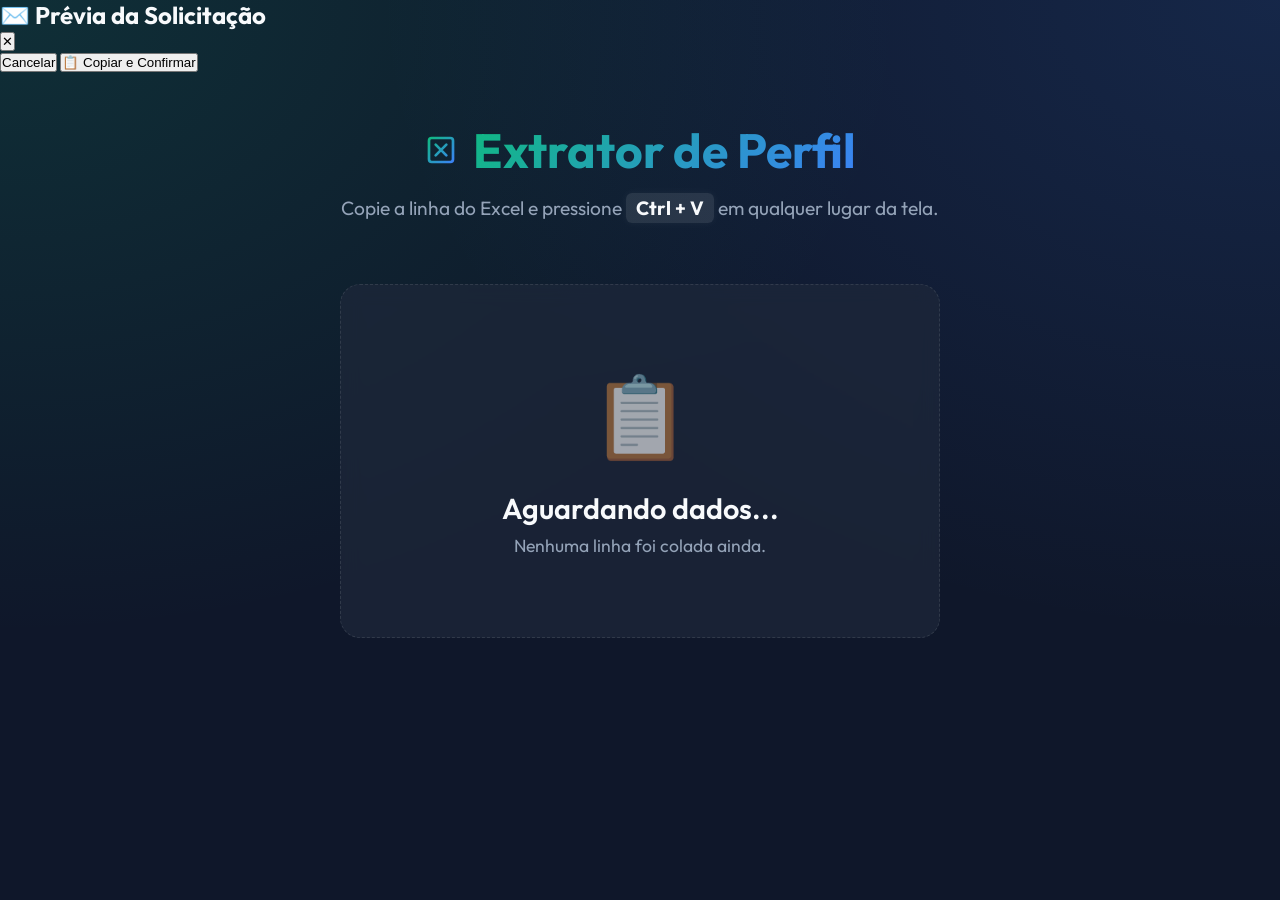
<file: extratorperfil-backup.html>
<!DOCTYPE html>
<html lang="pt-BR">
<head>
    <meta charset="UTF-8">
    <meta name="viewport" content="width=device-width, initial-scale=1.0">
    <title>Extrator de Dados Excel</title>
    <link rel="preconnect" href="https://fonts.googleapis.com">
    <link rel="preconnect" href="https://fonts.gstatic.com" crossorigin>
    <link href="https://fonts.googleapis.com/css2?family=Outfit:wght@300;400;600;700&display=swap" rel="stylesheet">
    <link rel="stylesheet" href="extratorperfil.css">
</head>
<body>

    <!-- Modal fora de qualquer container para garantir position:fixed correto -->
    <div id="modal-overlay" class="modal-overlay hidden">
        <div class="modal">
            <div class="modal-header">
                <h2>✉️ Prévia da Solicitação</h2>
                <button id="modal-close" class="modal-close">✕</button>
            </div>
            <div class="modal-body">
                <pre id="modal-content"></pre>
            </div>
            <div class="modal-footer">
                <button id="modal-cancel" class="modal-cancel-btn">Cancelar</button>
                <button id="modal-confirm" class="modal-confirm-btn">📋 Copiar e Confirmar</button>
            </div>
        </div>
    </div>

    <div class="app-container">
        <header>
            <div class="logo">
                <svg width="32" height="32" viewBox="0 0 24 24" fill="none" xmlns="http://www.w3.org/2000/svg">
                    <rect x="3" y="3" width="18" height="18" rx="2" stroke="url(#g1)" stroke-width="2"/>
                    <path d="M8 8L16 16M16 8L8 16" stroke="url(#g1)" stroke-width="2" stroke-linecap="round"/>
                    <defs>
                        <linearGradient id="g1" x1="3" y1="3" x2="21" y2="21" gradientUnits="userSpaceOnUse">
                            <stop stop-color="#10B981"/>
                            <stop offset="1" stop-color="#3B82F6"/>
                        </linearGradient>
                    </defs>
                </svg>
                <h1>Extrator de Perfil</h1>
            </div>
            <p>Copie a linha do Excel e pressione <strong>Ctrl + V</strong> em qualquer lugar da tela.</p>
        </header>

        <main>
            <!-- Sticky action bar -->
            <div id="action-bar" class="action-bar hidden">
                <div class="action-bar-left">
                    <button id="clear-btn" class="clear-btn">
                        <svg width="18" height="18" viewBox="0 0 24 24" fill="none" stroke="currentColor" stroke-width="2" stroke-linecap="round" stroke-linejoin="round">
                            <path d="M3 6h18"/><path d="M19 6v14c0 1-1 2-2 2H7c-1 0-2-1-2-2V6"/>
                            <path d="M8 6V4c0-1 1-2 2-2h4c1 0 2 1 2 2v2"/>
                        </svg>
                        Limpar
                    </button>
                    <div class="search-wrapper">
                        <svg class="search-icon" width="16" height="16" viewBox="0 0 24 24" fill="none" stroke="currentColor" stroke-width="2" stroke-linecap="round" stroke-linejoin="round">
                            <circle cx="11" cy="11" r="8"/><path d="m21 21-4.35-4.35"/>
                        </svg>
                        <input type="text" id="search-input" class="search-input" placeholder="Buscar por nome...">
                    </div>
                </div>
                <span class="results-count" id="results-count">0 registros</span>
            </div>

            <div id="empty-state" class="empty-state">
                <div class="paste-icon">📋</div>
                <h2>Aguardando dados...</h2>
                <p>Nenhuma linha foi colada ainda.</p>
            </div>

            <div class="no-results-msg" id="no-results-msg" style="display:none;">
                🔍 Nenhum colaborador encontrado para "<span id="search-term"></span>"
            </div>

            <div id="results" class="results-container"></div>
        </main>
    </div>

    <script src="extratorperfil.js"></script>
</body>
</html>
</file>
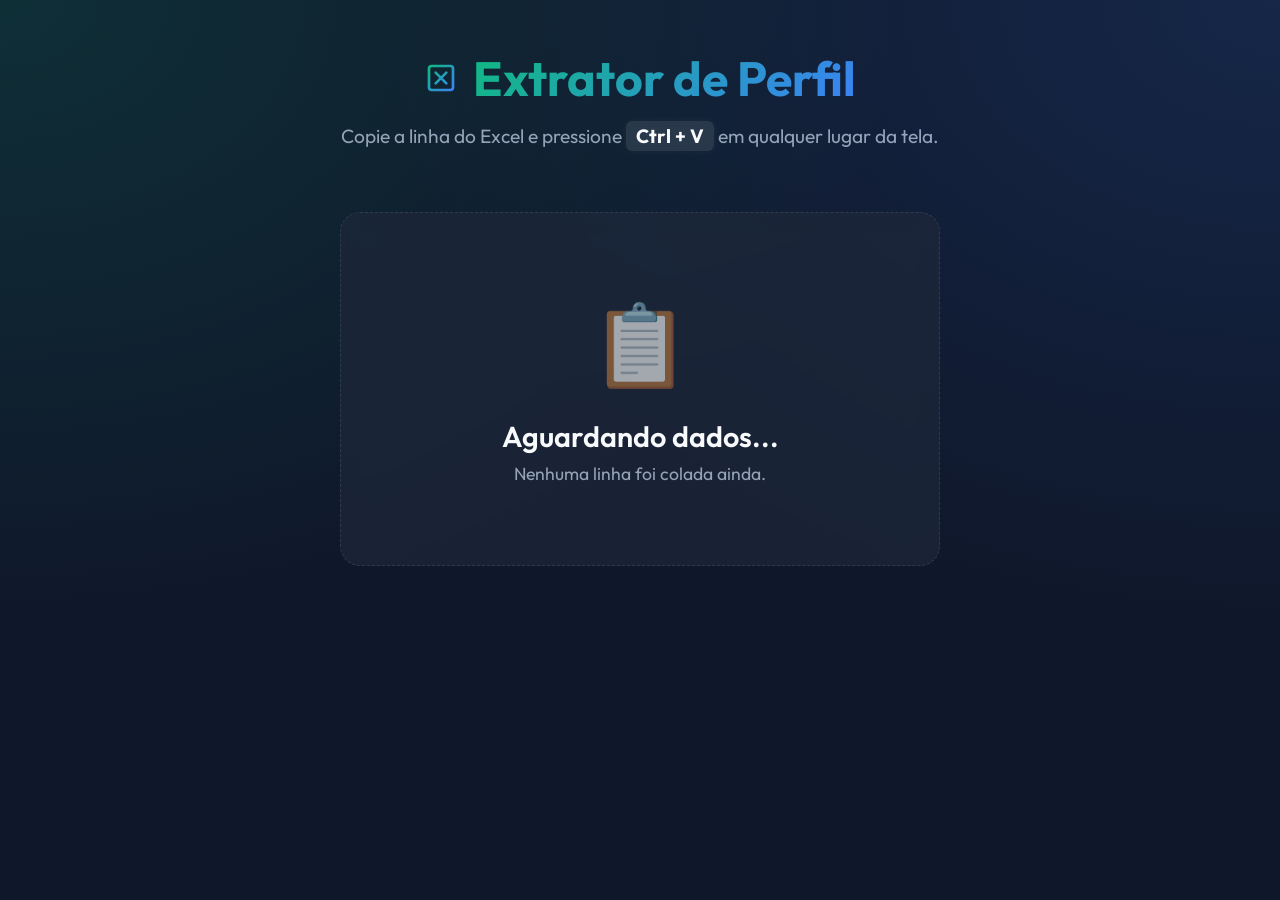
<file: extratorperfil.html>
<!DOCTYPE html>
<html lang="pt-BR">

<head>
    <meta charset="UTF-8">
    <meta name="viewport" content="width=device-width, initial-scale=1.0">
    <title>Extrator de Dados Excel</title>
    <link rel="preconnect" href="https://fonts.googleapis.com">
    <link rel="preconnect" href="https://fonts.gstatic.com" crossorigin>
    <link href="https://fonts.googleapis.com/css2?family=Outfit:wght@300;400;600;700&display=swap" rel="stylesheet">
    <link rel="stylesheet" href="extratorperfil.css">
</head>

<body>
    <div class="app-container">
        <header>
            <div class="logo">
                <svg width="32" height="32" viewBox="0 0 24 24" fill="none" xmlns="http://www.w3.org/2000/svg">
                    <rect x="3" y="3" width="18" height="18" rx="2" stroke="url(#paint0_linear)" stroke-width="2" />
                    <path d="M8 8L16 16M16 8L8 16" stroke="url(#paint0_linear)" stroke-width="2"
                        stroke-linecap="round" />
                    <defs>
                        <linearGradient id="paint0_linear" x1="3" y1="3" x2="21" y2="21" gradientUnits="userSpaceOnUse">
                            <stop stop-color="#10B981" />
                            <stop offset="1" stop-color="#3B82F6" />
                        </linearGradient>
                    </defs>
                </svg>
                <h1>Extrator de Perfil</h1>
            </div>
            <p>Copie a linha do Excel e pressione <strong>Ctrl + V</strong> em qualquer lugar da tela.</p>
        </header>

        <main>
            <div id="action-bar" class="action-bar hidden">
                <button id="clear-btn" class="clear-btn">
                    <svg width="20" height="20" viewBox="0 0 24 24" fill="none" stroke="currentColor" stroke-width="2"
                        stroke-linecap="round" stroke-linejoin="round">
                        <path d="M3 6h18"></path>
                        <path d="M19 6v14c0 1-1 2-2 2H7c-1 0-2-1-2-2V6"></path>
                        <path d="M8 6V4c0-1 1-2 2-2h4c1 0 2 1 2 2v2"></path>
                    </svg>
                    Limpar e Voltar
                </button>
                <span class="results-count" id="results-count">0 registros carregados</span>
            </div>

            <div id="empty-state" class="empty-state">
                <div class="paste-icon">📋</div>
                <h2>Aguardando dados...</h2>
                <p>Nenhuma linha foi colada ainda.</p>
            </div>

            <div id="results" class="results-container">
                <!-- Data will be injected here -->
            </div>
        </main>
    </div>
    <script src="extratorperfil.js"></script>
</body>

</html>
</file>
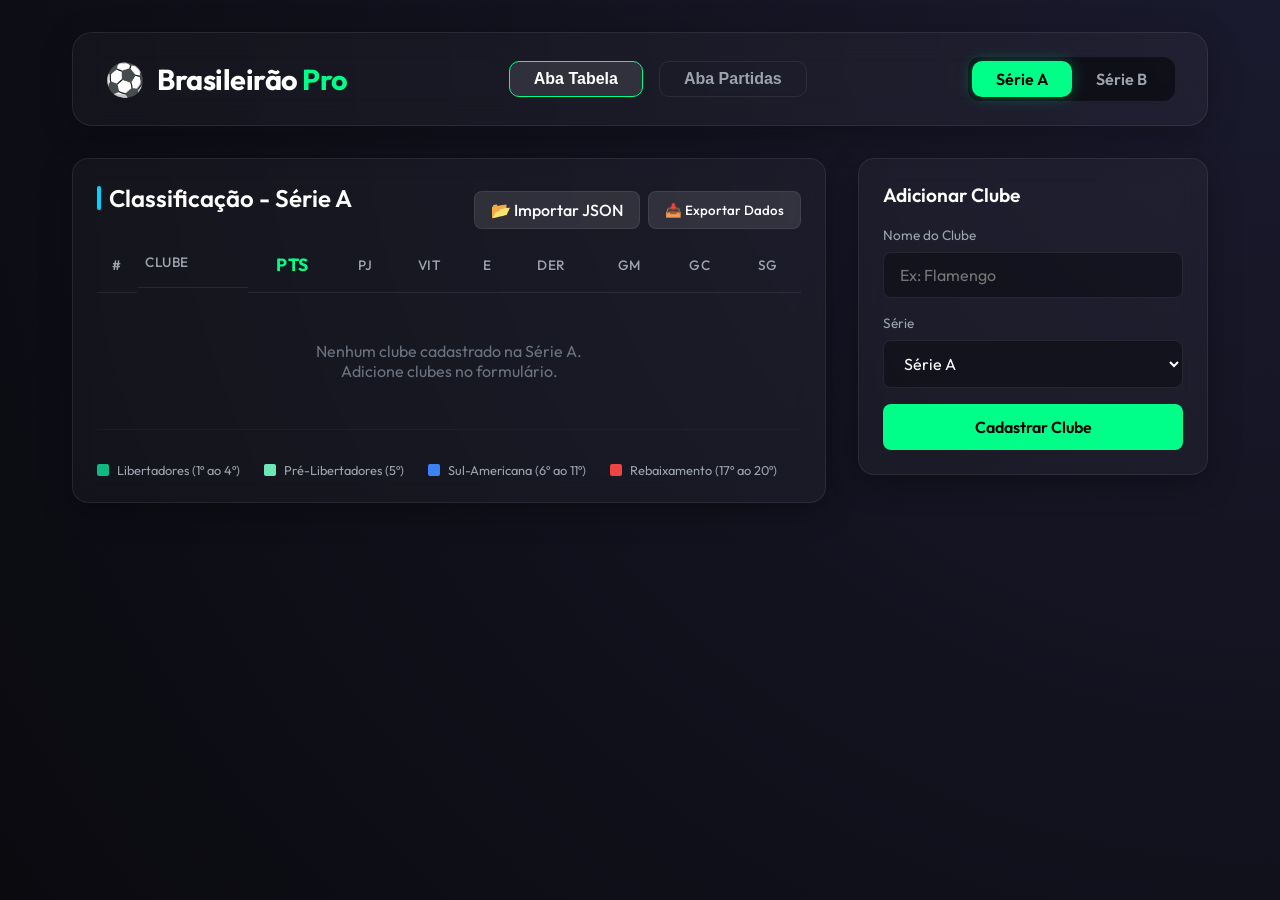
<file: tabelafutebol.html>
<!DOCTYPE html>
<html lang="pt-BR">
<head>
    <meta charset="UTF-8">
    <meta name="viewport" content="width=device-width, initial-scale=1.0">
    <title>Brasileirão - Tabela e Partidas</title>
    <link rel="preconnect" href="https://fonts.googleapis.com">
    <link rel="preconnect" href="https://fonts.gstatic.com" crossorigin>
    <link href="https://fonts.googleapis.com/css2?family=Outfit:wght@300;400;500;600;700&display=swap" rel="stylesheet">
    <link rel="stylesheet" href="tabelafutebol.css">
</head>
<body>
    <div class="app-container">
        <header class="glass-header">
            <div class="logo">
                <div class="logo-icon">⚽</div>
                <h1>Brasileirão <span class="highlight">Pro</span></h1>
            </div>
            
            <div class="main-tabs">
                <button id="tab-btn-tabela" class="tab-btn active" onclick="switchTab('tabela')">Aba Tabela</button>
                <button id="tab-btn-partidas" class="tab-btn" onclick="switchTab('partidas')">Aba Partidas</button>
            </div>
            
            <div class="series-toggle">
                <button id="btn-serie-a" class="active" onclick="setSeries('A')">Série A</button>
                <button id="btn-serie-b" onclick="setSeries('B')">Série B</button>
            </div>
        </header>

        <main class="content-wrapper">
            <!-- TAB: TABELA -->
            <div id="tab-tabela" class="tab-content active">
                <div class="content-grid">
                    <section class="table-section glass-panel">
                        <div class="panel-header">
                            <h2 id="table-title">Classificação - Série A</h2>
                            <div class="actions" style="display: flex; gap: 0.5rem;">
                                <label for="import-file" class="btn-export" style="cursor: pointer;">📂 Importar JSON</label>
                                <input type="file" id="import-file" accept=".json" style="display: none;" onchange="importData(event)">
                                <button id="btn-export" class="btn-export" onclick="exportData()">📥 Exportar Dados</button>
                            </div>
                        </div>
                        <div class="table-responsive">
                            <table id="league-table">
                                <thead>
                                    <tr>
                                        <th class="col-pos">#</th>
                                        <th class="col-club">Clube</th>
                                        <th class="col-pts" title="Pontos">Pts</th>
                                        <th title="Partidas Jogadas">PJ</th>
                                        <th title="Vitórias">VIT</th>
                                        <th title="Empates">E</th>
                                        <th title="Derrotas">DER</th>
                                        <th title="Gols Marcados">GM</th>
                                        <th title="Gols Contra">GC</th>
                                        <th title="Saldo de Gols">SG</th>
                                    </tr>
                                </thead>
                                <tbody id="table-body">
                                    <!-- Rows will be injected here by JS -->
                                </tbody>
                            </table>
                        </div>
                        <div id="table-legend" class="table-legend mt-4">
                            <!-- Injected by JS -->
                        </div>
                    </section>

                    <aside class="controls-section">
                        <div class="glass-panel form-panel">
                            <h2>Adicionar Clube</h2>
                            <form id="add-club-form">
                                <div class="input-group">
                                    <label for="club-name">Nome do Clube</label>
                                    <input type="text" id="club-name" placeholder="Ex: Flamengo" required autocomplete="off">
                                </div>
                                <div class="input-group">
                                    <label for="club-series">Série</label>
                                    <select id="club-series">
                                        <option value="A">Série A</option>
                                        <option value="B">Série B</option>
                                    </select>
                                </div>
                                <button type="submit" class="btn-primary">Cadastrar Clube</button>
                            </form>
                        </div>
                    </aside>
                </div>
            </div>

            <!-- TAB: PARTIDAS -->
            <div id="tab-partidas" class="tab-content">
                <div class="glass-panel form-panel match-registration-panel">
                    <h2>Registrar Partida (Série <span id="match-series-label">A</span>)</h2>
                    <form id="add-match-form">
                        
                        <div class="match-meta-grid" style="display: grid; grid-template-columns: 1fr 1fr; gap: 1rem;">
                            <div class="input-group">
                                <label for="match-round">Rodada</label>
                                <input type="number" id="match-round" min="1" max="38" required>
                            </div>
                            <div class="input-group date-group">
                                <label for="match-date">Data da Partida</label>
                                <input type="date" id="match-date" required>
                            </div>
                        </div>

                        <div class="match-teams-grid">
                            <!-- MANDANTE -->
                            <div class="team-card home-team-card">
                                <h3>Mandante</h3>
                                <div class="input-group">
                                    <select id="home-team" required>
                                        <option value="" disabled selected>Selecione</option>
                                    </select>
                                </div>
                                <div class="stats-grid">
                                    <div class="input-group"><label>Gols</label><input type="number" id="home-score" min="0" required></div>
                                    <div class="input-group"><label>Posse de Bola (%)</label><input type="number" id="home-possession" min="0" max="100" value="50"></div>
                                    <div class="input-group"><label>Passes Certos</label><input type="number" id="home-passes" min="0" value="0"></div>
                                    <div class="input-group"><label>Escanteios</label><input type="number" id="home-corners" min="0" value="0"></div>
                                    <div class="input-group"><label>Faltas</label><input type="number" id="home-fouls" min="0" value="0"></div>
                                    <div class="input-group"><label>Impedimentos</label><input type="number" id="home-offsides" min="0" value="0"></div>
                                    <div class="input-group"><label>C. Amarelos</label><input type="number" id="home-yellow" min="0" value="0"></div>
                                    <div class="input-group"><label>C. Vermelhos</label><input type="number" id="home-red" min="0" value="0"></div>
                                </div>
                                <div class="input-group">
                                    <label>Anotações Atletas (Gols, Cartões...)</label>
                                    <textarea id="home-notes" rows="2" placeholder="Ex: Gabigol (2 Gols)"></textarea>
                                </div>
                            </div>

                            <div class="vs-divider"><h1>X</h1></div>

                            <!-- VISITANTE -->
                            <div class="team-card away-team-card">
                                <h3>Visitante</h3>
                                <div class="input-group">
                                    <select id="away-team" required>
                                        <option value="" disabled selected>Selecione</option>
                                    </select>
                                </div>
                                <div class="stats-grid">
                                    <div class="input-group"><label>Gols</label><input type="number" id="away-score" min="0" required></div>
                                    <div class="input-group"><label>Posse de Bola (%)</label><input type="number" id="away-possession" min="0" max="100" value="50"></div>
                                    <div class="input-group"><label>Passes Certos</label><input type="number" id="away-passes" min="0" value="0"></div>
                                    <div class="input-group"><label>Escanteios</label><input type="number" id="away-corners" min="0" value="0"></div>
                                    <div class="input-group"><label>Faltas</label><input type="number" id="away-fouls" min="0" value="0"></div>
                                    <div class="input-group"><label>Impedimentos</label><input type="number" id="away-offsides" min="0" value="0"></div>
                                    <div class="input-group"><label>C. Amarelos</label><input type="number" id="away-yellow" min="0" value="0"></div>
                                    <div class="input-group"><label>C. Vermelhos</label><input type="number" id="away-red" min="0" value="0"></div>
                                </div>
                                <div class="input-group">
                                    <label>Anotações Atletas (Gols, Cartões...)</label>
                                    <textarea id="away-notes" rows="2" placeholder="Ex: Calleri (1 Gol)"></textarea>
                                </div>
                            </div>
                        </div>

                        <div class="input-group" style="margin-top: 1.5rem; display: flex; align-items: center; gap: 0.5rem; background: rgba(0,0,0,0.2); padding: 1rem; border-radius: 8px; border: 1px solid var(--glass-border);">
                            <input type="checkbox" id="match-complete" checked style="width: 20px; height: 20px; cursor: pointer;">
                            <label for="match-complete" style="margin: 0; font-size: 1rem; color: var(--text-primary); cursor: pointer;">Todos os dados da partida estão completos</label>
                        </div>

                        <button type="submit" class="btn-secondary mt-4" style="font-size: 1.2rem; padding: 1rem;">Confirmar Partida e Salvar</button>
                    </form>
                </div>

                <!-- LISTA DE PARTIDAS -->
                <div class="glass-panel mt-4 matches-list-panel">
                    <h2>Partidas Registradas</h2>
                    <div id="matches-container">
                        <!-- Matches grouped by round will be injected here -->
                    </div>
                </div>
            </div>
        </main>
    </div>

    <!-- CLUB PROFILE MODAL -->
    <div id="club-modal" class="modal-overlay" style="display: none;">
        <div class="modal-content glass-panel">
            <button class="btn-close-modal" onclick="closeClubProfile()">✖</button>
            <div class="modal-header">
                <div class="club-badge-large">⚽</div>
                <div style="flex-grow: 1;">
                    <h2 id="modal-club-name">Nome do Clube</h2>
                    <p id="modal-club-series">Série A</p>
                </div>
                <button id="btn-transfer-series" class="btn-transfer" onclick="transferClubSeries()">⬇️ Rebaixar</button>
            </div>
            
            <div class="modal-tabs">
                <button id="modal-btn-estatisticas" class="modal-tab-btn active" onclick="switchModalTab('estatisticas')">Estatísticas e Chances</button>
                <button id="modal-btn-elenco" class="modal-tab-btn" onclick="switchModalTab('elenco')">Elenco do Clube</button>
            </div>
            
            <div class="modal-body">
                <!-- TAB: ESTATÍSTICAS -->
                <div id="modal-tab-estatisticas" class="modal-tab-content active">
                    <div class="stats-cards-grid">
                        <div class="stat-card">
                            <h4>Escanteios</h4>
                            <div class="stat-value" id="stat-avg-corners">0.0</div>
                            <div class="stat-desc">Média por partida</div>
                        </div>
                        <div class="stat-card">
                            <h4>Faltas Cometidas</h4>
                            <div class="stat-value" id="stat-avg-fouls">0.0</div>
                            <div class="stat-desc">Média por partida</div>
                        </div>
                        <div class="stat-card">
                            <h4>Passes Certos</h4>
                            <div class="stat-value" id="stat-avg-passes">0</div>
                            <div class="stat-desc">Média de acerto</div>
                        </div>
                        <div class="stat-card">
                            <h4>Posse de Bola</h4>
                            <div class="stat-value" id="stat-avg-possession">50%</div>
                            <div class="stat-desc">Média por partida</div>
                        </div>
                        <div class="stat-card win-card">
                            <h4>Taxa de Vitórias</h4>
                            <div class="stat-value" id="stat-winrate">0%</div>
                            <div class="progress-bar-bg"><div class="progress-bar-fill win-fill" id="winrate-fill"></div></div>
                        </div>
                        <div class="stat-card risk-card">
                            <h4>Risco de Série B</h4>
                            <div class="stat-value" id="stat-relegation-chance">0%</div>
                            <div class="progress-bar-bg"><div class="progress-bar-fill risk-fill" id="risk-fill"></div></div>
                        </div>
                    </div>
                </div>
                
                <!-- TAB: ELENCO -->
                <div id="modal-tab-elenco" class="modal-tab-content" style="display: none;">
                    <div class="roster-container">
                        <div class="add-player-form" style="display: flex; gap: 0.5rem; margin-bottom: 1rem;">
                            <input type="text" id="new-player-name" placeholder="Nome do Jogador" style="flex: 1;">
                            <input type="text" id="new-player-position" placeholder="Pos. (Ex: ATA)" style="width: 100px;">
                            <button onclick="addPlayerToClub()" class="btn-primary" style="padding: 0.5rem 1rem; width: auto;">Adicionar</button>
                        </div>
                        <div class="table-responsive">
                            <table style="width: 100%;">
                                <thead>
                                    <tr>
                                        <th style="text-align: left;">Nome</th>
                                        <th>Posição</th>
                                        <th>Ações</th>
                                    </tr>
                                </thead>
                                <tbody id="roster-list">
                                    <!-- Players injected here -->
                                </tbody>
                            </table>
                        </div>
                    </div>
                </div>
            </div>
        </div>
    </div>

    <script src="tabelafutebol.js"></script>
</body>
</html>
</file>
<file: extratorperfil.css>
:root {
    --bg-color: #0f172a;
    --card-bg: rgba(30, 41, 59, 0.7);
    --card-border: rgba(255, 255, 255, 0.1);
    --text-primary: #f8fafc;
    --text-secondary: #94a3b8;
    --accent: #3b82f6;
    --accent-glow: rgba(59, 130, 246, 0.5);
    --success: #10b981;
}

* {
    margin: 0;
    padding: 0;
    box-sizing: border-box;
}

body {
    font-family: 'Outfit', sans-serif;
    background-color: var(--bg-color);
    color: var(--text-primary);
    min-height: 100vh;
    background-image:
        radial-gradient(at 0% 0%, rgba(16, 185, 129, 0.15) 0px, transparent 50%),
        radial-gradient(at 100% 0%, rgba(59, 130, 246, 0.15) 0px, transparent 50%);
    background-attachment: fixed;
}

.app-container {
    max-width: 1400px;
    margin: 0 auto;
    padding: 3rem 2rem;
}

header {
    text-align: center;
    margin-bottom: 4rem;
    animation: fadeInDown 0.8s ease-out;
}

.logo {
    display: flex;
    align-items: center;
    justify-content: center;
    gap: 1rem;
    margin-bottom: 1rem;
}

header h1 {
    font-size: 3rem;
    font-weight: 700;
    background: linear-gradient(135deg, #10b981, #3b82f6);
    -webkit-background-clip: text;
    -webkit-text-fill-color: transparent;
}

header p {
    color: var(--text-secondary);
    font-size: 1.2rem;
}

header strong {
    color: var(--text-primary);
    background: rgba(255, 255, 255, 0.1);
    padding: 0.2rem 0.6rem;
    border-radius: 6px;
    box-shadow: 0 0 10px rgba(255, 255, 255, 0.05);
}

.empty-state {
    text-align: center;
    padding: 5rem 2rem;
    background: var(--card-bg);
    border: 1px dashed var(--card-border);
    border-radius: 20px;
    backdrop-filter: blur(10px);
    transition: all 0.3s ease;
    max-width: 600px;
    margin: 0 auto;
}

.empty-state.hidden {
    display: none;
}

.action-bar {
    display: flex;
    justify-content: space-between;
    align-items: center;
    margin-bottom: 2rem;
    padding: 1rem 1.5rem;
    background: var(--card-bg);
    border: 1px solid var(--card-border);
    border-radius: 12px;
    backdrop-filter: blur(10px);
    transition: all 0.3s ease;
}

.action-bar.hidden {
    display: none;
}

.clear-btn {
    display: flex;
    align-items: center;
    gap: 0.5rem;
    background: rgba(239, 68, 68, 0.1);
    color: #ef4444;
    border: 1px solid rgba(239, 68, 68, 0.3);
    padding: 0.6rem 1.2rem;
    border-radius: 8px;
    cursor: pointer;
    font-family: inherit;
    font-weight: 600;
    transition: all 0.2s;
}

.clear-btn:hover {
    background: rgba(239, 68, 68, 0.2);
    box-shadow: 0 0 15px rgba(239, 68, 68, 0.3);
    color: #fff;
}

.results-count {
    color: var(--text-secondary);
    font-size: 0.95rem;
    font-weight: 500;
}

.paste-icon {
    font-size: 5rem;
    margin-bottom: 1.5rem;
    opacity: 0.6;
    animation: pulse 2.5s infinite;
}

.empty-state h2 {
    font-weight: 600;
    margin-bottom: 0.5rem;
    font-size: 1.8rem;
}

.empty-state p {
    color: var(--text-secondary);
    font-size: 1.1rem;
}

.results-container {
    display: flex;
    flex-direction: column;
    gap: 2.5rem;
}

.row-card {
    background: var(--card-bg);
    border: 1px solid var(--card-border);
    border-radius: 20px;
    padding: 2rem;
    backdrop-filter: blur(12px);
    box-shadow: 0 8px 32px rgba(0, 0, 0, 0.2), 0 0 20px rgba(59, 130, 246, 0.05);
    animation: slideUp 0.6s ease-out backwards;
}

.row-header {
    display: flex;
    justify-content: space-between;
    align-items: center;
    margin-bottom: 2rem;
    padding-bottom: 1.5rem;
    border-bottom: 1px solid var(--card-border);
}

.row-header h3 {
    font-size: 1.5rem;
    color: var(--success);
    display: flex;
    align-items: center;
    gap: 0.5rem;
}

.row-header h3::before {
    content: "👤";
    font-size: 1.2rem;
}

.row-actions {
    display: flex;
    gap: 0.8rem;
}

.row-actions button {
    background: rgba(59, 130, 246, 0.1);
    color: var(--accent);
    border: 1px solid rgba(59, 130, 246, 0.3);
    padding: 0.6rem 1.2rem;
    border-radius: 8px;
    cursor: pointer;
    font-family: inherit;
    font-weight: 600;
    font-size: 0.95rem;
    transition: all 0.2s;
}

.row-actions button:hover {
    background: rgba(59, 130, 246, 0.2);
    box-shadow: 0 0 15px rgba(59, 130, 246, 0.3);
    color: #fff;
}

.row-actions button.generate-btn {
    background: rgba(16, 185, 129, 0.1);
    color: var(--success);
    border-color: rgba(16, 185, 129, 0.3);
}

.row-actions button.generate-btn:hover {
    background: rgba(16, 185, 129, 0.2);
    box-shadow: 0 0 15px rgba(16, 185, 129, 0.3);
    color: #fff;
}

.excel-container {
    display: flex;
    gap: 1rem;
    margin-bottom: 2rem;
    padding: 1rem;
    background: rgba(15, 23, 42, 0.5);
    border: 1px solid var(--card-border);
    border-radius: 12px;
    animation: fadeInDown 0.4s ease-out;
}

.excel-container.hidden {
    display: none;
}

.excel-input {
    flex: 1;
    background: rgba(0, 0, 0, 0.2);
    border: 1px solid rgba(255, 255, 255, 0.1);
    border-radius: 8px;
    padding: 0.8rem 1rem;
    color: var(--text-primary);
    font-family: monospace;
    font-size: 0.9rem;
    outline: none;
    white-space: nowrap;
    overflow-x: auto;
}

.excel-input:focus {
    border-color: rgba(59, 130, 246, 0.5);
}

.excel-copy-btn {
    background: rgba(245, 158, 11, 0.1);
    color: #fbbf24;
    border: 1px solid rgba(245, 158, 11, 0.3);
    padding: 0.6rem 1.2rem;
    border-radius: 8px;
    cursor: pointer;
    font-family: inherit;
    font-weight: 600;
    transition: all 0.2s;
    white-space: nowrap;
}

.excel-copy-btn:hover {
    background: rgba(245, 158, 11, 0.2);
    box-shadow: 0 0 15px rgba(245, 158, 11, 0.3);
    color: #fff;
}

.fields-grid {
    display: grid;
    grid-template-columns: repeat(auto-fill, minmax(240px, 1fr));
    gap: 1.2rem;
}

.field-item {
    background: rgba(15, 23, 42, 0.6);
    border: 1px solid rgba(255, 255, 255, 0.03);
    border-radius: 12px;
    padding: 1rem 1.2rem;
    transition: all 0.2s;
    cursor: pointer;
    position: relative;
    overflow: hidden;
}

.field-item:hover {
    transform: translateY(-3px);
    box-shadow: 0 6px 15px rgba(0, 0, 0, 0.3);
    border-color: rgba(59, 130, 246, 0.4);
    background: rgba(30, 41, 59, 0.8);
}

.field-item.copied-flash {
    background: rgba(16, 185, 129, 0.3) !important;
    border-color: var(--success) !important;
    animation: flash 0.5s ease-out;
}

@keyframes flash {
    0% {
        transform: scale(1);
    }

    50% {
        transform: scale(1.02);
    }

    100% {
        transform: scale(1);
    }
}

.field-label {
    display: block;
    font-size: 0.75rem;
    text-transform: uppercase;
    letter-spacing: 0.08em;
    color: var(--text-secondary);
    margin-bottom: 0.4rem;
    font-weight: 600;
}

.field-value {
    font-size: 1.05rem;
    font-weight: 500;
    color: var(--text-primary);
    word-break: break-word;
}

.field-value.empty {
    color: rgba(148, 163, 184, 0.4);
    font-style: italic;
    font-weight: 300;
}

.important-field {
    background: rgba(59, 130, 246, 0.1);
    border-color: rgba(59, 130, 246, 0.2);
}

.important-field .field-value {
    color: #fff;
    font-weight: 600;
}

.warning-field {
    background: rgba(245, 158, 11, 0.1);
    border-color: rgba(245, 158, 11, 0.3);
}

.warning-field .field-value {
    color: #fbbf24;
    font-weight: 600;
}

.info-field {
    background: rgba(16, 185, 129, 0.1);
    border-color: rgba(16, 185, 129, 0.3);
}

.info-field .field-value {
    color: #34d399;
    font-weight: 600;
}

.card-divider {
    margin: 2rem 0;
    text-align: center;
    position: relative;
}

.card-divider::before {
    content: '';
    position: absolute;
    top: 50%;
    left: 0;
    right: 0;
    height: 1px;
    background: var(--card-border);
    z-index: 1;
}

.toggle-btn {
    position: relative;
    z-index: 2;
    background: var(--card-bg);
    color: var(--text-secondary);
    border: 1px solid var(--card-border);
    padding: 0.5rem 1.5rem;
    border-radius: 20px;
    cursor: pointer;
    font-family: inherit;
    font-size: 0.9rem;
    transition: all 0.3s ease;
}

.toggle-btn:hover {
    background: rgba(255, 255, 255, 0.1);
    color: var(--text-primary);
}

.card-divider.open .toggle-btn {
    background: rgba(59, 130, 246, 0.15);
    color: var(--accent);
    border-color: rgba(59, 130, 246, 0.3);
}

.other-grid {
    animation: fadeInDown 0.4s ease-out backwards;
}

/* Animations */
@keyframes fadeInDown {
    from {
        opacity: 0;
        transform: translateY(-30px);
    }

    to {
        opacity: 1;
        transform: translateY(0);
    }
}

@keyframes slideUp {
    from {
        opacity: 0;
        transform: translateY(30px);
    }

    to {
        opacity: 1;
        transform: translateY(0);
    }
}

@keyframes pulse {
    0% {
        transform: scale(1);
        opacity: 0.6;
    }

    50% {
        transform: scale(1.08);
        opacity: 0.9;
    }

    100% {
        transform: scale(1);
        opacity: 0.6;
    }
}

@media (max-width: 768px) {
    .fields-grid {
        grid-template-columns: 1fr;
    }

    header h1 {
        font-size: 2.2rem;
    }

    .row-header {
        flex-direction: column;
        align-items: flex-start;
        gap: 1rem;
    }
}
</file>
<file: tabelafutebol.css>
:root {
    --bg-dark: #0a0a0f;
    --bg-gradient: radial-gradient(circle at top right, #1a1a2e, #0a0a0f);
    --glass-bg: rgba(255, 255, 255, 0.03);
    --glass-border: rgba(255, 255, 255, 0.08);
    --accent-primary: #00ff88;
    --accent-primary-hover: #00cc6a;
    --accent-secondary: #00d4ff;
    --text-primary: #ffffff;
    --text-secondary: #9ca3af;
    --text-muted: #6b7280;
    
    --win-color: #00ff88;
    --draw-color: #facc15;
    --loss-color: #f87171;
    
    --liberta-color: #10b981;
    --pre-liberta-color: #6ee7b7;
    --sula-color: #3b82f6;
    --promo-color: #10b981;
    --relegation-color: #ef4444;
}

* {
    margin: 0;
    padding: 0;
    box-sizing: border-box;
}

body {
    font-family: 'Outfit', sans-serif;
    background: var(--bg-dark);
    background-image: var(--bg-gradient);
    color: var(--text-primary);
    min-height: 100vh;
    padding-bottom: 2rem;
}

.app-container {
    max-width: 1200px;
    margin: 0 auto;
    padding: 2rem;
}

/* Glassmorphism Utilities */
.glass-panel {
    background: var(--glass-bg);
    backdrop-filter: blur(12px);
    -webkit-backdrop-filter: blur(12px);
    border: 1px solid var(--glass-border);
    border-radius: 16px;
    padding: 1.5rem;
    box-shadow: 0 8px 32px 0 rgba(0, 0, 0, 0.3);
}

.glass-header {
    display: flex;
    justify-content: space-between;
    align-items: center;
    padding: 1.5rem 2rem;
    background: var(--glass-bg);
    backdrop-filter: blur(16px);
    -webkit-backdrop-filter: blur(16px);
    border: 1px solid var(--glass-border);
    border-radius: 20px;
    margin-bottom: 2rem;
    box-shadow: 0 8px 32px 0 rgba(0, 0, 0, 0.3);
}

/* Header */
.logo {
    display: flex;
    align-items: center;
    gap: 0.75rem;
}

.logo-icon {
    font-size: 2rem;
    animation: bounce 2s infinite ease-in-out;
}

@keyframes bounce {
    0%, 100% { transform: translateY(0); }
    50% { transform: translateY(-5px); }
}

.logo h1 {
    font-size: 1.8rem;
    font-weight: 700;
    letter-spacing: -0.5px;
}

.highlight {
    color: var(--accent-primary);
}

.series-toggle {
    display: flex;
    background: rgba(0, 0, 0, 0.5);
    border-radius: 12px;
    padding: 0.25rem;
}

.series-toggle button {
    background: transparent;
    border: none;
    color: var(--text-secondary);
    padding: 0.5rem 1.5rem;
    font-size: 1rem;
    font-weight: 600;
    font-family: inherit;
    border-radius: 10px;
    cursor: pointer;
    transition: all 0.3s ease;
}

.series-toggle button:hover {
    color: var(--text-primary);
}

.series-toggle button.active {
    background: var(--accent-primary);
    color: #000;
    box-shadow: 0 0 15px rgba(0, 255, 136, 0.3);
}

/* Layout */
.content-grid {
    display: grid;
    grid-template-columns: 1fr 350px;
    gap: 2rem;
    align-items: start;
}

@media (max-width: 992px) {
    .content-grid {
        grid-template-columns: 1fr;
    }
}

/* Table styling */
.table-section {
    overflow: hidden;
}

.panel-header h2 {
    font-size: 1.5rem;
    font-weight: 600;
    margin-bottom: 1.5rem;
    display: flex;
    align-items: center;
    gap: 0.5rem;
}

.panel-header h2::before {
    content: '';
    display: block;
    width: 4px;
    height: 24px;
    background: var(--accent-secondary);
    border-radius: 2px;
}

.table-responsive {
    overflow-x: auto;
}

table {
    width: 100%;
    border-collapse: collapse;
    text-align: center;
}

th {
    padding: 1rem 0.5rem;
    color: var(--text-secondary);
    font-weight: 500;
    font-size: 0.85rem;
    text-transform: uppercase;
    letter-spacing: 0.5px;
    border-bottom: 1px solid var(--glass-border);
}

td {
    padding: 1rem 0.5rem;
    font-size: 1rem;
    border-bottom: 1px solid rgba(255, 255, 255, 0.03);
    transition: background 0.2s ease;
}

tbody tr {
    transition: all 0.2s ease;
}

tbody tr:hover {
    background: rgba(255, 255, 255, 0.05);
    transform: scale(1.01);
}

.col-pos {
    width: 40px;
    font-weight: 600;
    color: var(--text-secondary);
}

.col-club {
    text-align: left;
    font-weight: 500;
    display: flex;
    align-items: center;
    gap: 0.75rem;
}

.col-pts {
    font-weight: 700;
    color: var(--accent-primary);
    font-size: 1.1rem;
}

/* Specific zones logic */
.liberta-zone td.col-pos { border-left: 3px solid var(--liberta-color); color: var(--liberta-color); }
.pre-liberta-zone td.col-pos { border-left: 3px solid var(--pre-liberta-color); color: var(--pre-liberta-color); }
.sula-zone td.col-pos { border-left: 3px solid var(--sula-color); color: var(--sula-color); }
.promo-zone td.col-pos { border-left: 3px solid var(--promo-color); color: var(--promo-color); }
.relegation-zone td.col-pos { border-left: 3px solid var(--relegation-color); color: var(--relegation-color); }

/* Legend */
.table-legend {
    display: flex;
    gap: 1.5rem;
    font-size: 0.8rem;
    color: var(--text-secondary);
    flex-wrap: wrap;
}
.legend-item { display: flex; align-items: center; gap: 0.5rem; }
.legend-color { width: 12px; height: 12px; border-radius: 2px; }

/* Tabs */
.main-tabs {
    display: flex;
    gap: 1rem;
}
.tab-btn {
    background: transparent;
    border: 1px solid var(--glass-border);
    color: var(--text-secondary);
    padding: 0.5rem 1.5rem;
    font-size: 1rem;
    font-weight: 600;
    border-radius: 10px;
    cursor: pointer;
    transition: all 0.3s ease;
}
.tab-btn:hover { color: var(--text-primary); border-color: rgba(255,255,255,0.3); }
.tab-btn.active {
    background: rgba(255, 255, 255, 0.1);
    color: var(--text-primary);
    border-color: var(--accent-primary);
}

.tab-content { display: none; }
.tab-content.active { display: block; animation: fadeIn 0.4s ease; }
@keyframes fadeIn { from { opacity: 0; transform: translateY(10px); } to { opacity: 1; transform: translateY(0); } }

/* Forms */
.mt-4 { margin-top: 2rem; }

.form-panel h2 {
    font-size: 1.2rem;
    margin-bottom: 1.2rem;
    font-weight: 600;
}

.input-group {
    margin-bottom: 1rem;
}

.input-group label {
    display: block;
    font-size: 0.85rem;
    color: var(--text-secondary);
    margin-bottom: 0.5rem;
}

input[type="text"],
input[type="number"],
input[type="date"],
select,
textarea {
    width: 100%;
    padding: 0.75rem 1rem;
    background: rgba(0, 0, 0, 0.3);
    border: 1px solid var(--glass-border);
    border-radius: 8px;
    color: var(--text-primary);
    font-family: inherit;
    font-size: 1rem;
    transition: all 0.3s ease;
}

input[type="date"]::-webkit-calendar-picker-indicator { filter: invert(1); cursor: pointer; }

input:focus,
select:focus,
textarea:focus {
    outline: none;
    border-color: var(--accent-primary);
    box-shadow: 0 0 0 2px rgba(0, 255, 136, 0.2);
}

select option {
    background: var(--bg-dark);
    color: var(--text-primary);
}

.btn-export {
    background: rgba(255, 255, 255, 0.1);
    color: var(--text-primary);
    border: 1px solid var(--glass-border);
    padding: 0.5rem 1rem;
    border-radius: 8px;
    cursor: pointer;
    margin-left: auto;
    font-family: inherit;
    transition: all 0.2s;
    font-weight: 500;
}
.btn-export:hover { background: rgba(255, 255, 255, 0.2); }
.panel-header { display: flex; justify-content: space-between; align-items: center; }

/* Match Grid */
.match-registration-panel { max-width: 900px; margin: 0 auto; }
.match-teams-grid {
    display: grid;
    grid-template-columns: 1fr 60px 1fr;
    gap: 1rem;
    align-items: center;
    margin-top: 1rem;
}
.team-card {
    background: rgba(0, 0, 0, 0.2);
    padding: 1.5rem;
    border-radius: 12px;
    border: 1px solid var(--glass-border);
}
.team-card h3 { text-align: center; margin-bottom: 1rem; color: var(--accent-secondary); }
.home-team-card h3 { color: var(--accent-primary); }
.vs-divider { text-align: center; color: var(--text-secondary); }
.stats-grid {
    display: grid;
    grid-template-columns: repeat(auto-fit, minmax(110px, 1fr));
    gap: 1rem;
}

button[type="submit"] {
    width: 100%;
    padding: 0.8rem;
    border: none;
    border-radius: 8px;
    font-weight: 600;
    font-size: 1rem;
    cursor: pointer;
    font-family: inherit;
    transition: all 0.3s ease;
}

.btn-primary {
    background: var(--accent-primary);
    color: #000;
}

.btn-primary:hover {
    background: var(--accent-primary-hover);
    box-shadow: 0 4px 15px rgba(0, 255, 136, 0.4);
    transform: translateY(-2px);
}

.btn-secondary {
    background: var(--accent-secondary);
    color: #000;
}

.btn-secondary:hover {
    background: #00bfff;
    box-shadow: 0 4px 15px rgba(0, 212, 255, 0.4);
    transform: translateY(-2px);
}

.empty-state {
    text-align: center;
    padding: 3rem 1rem;
    color: var(--text-muted);
}

/* Matches List Styling */
.matches-list-panel {
    margin-top: 2rem;
}

.round-group {
    margin-bottom: 2rem;
}

.round-title {
    font-size: 1.2rem;
    color: var(--accent-secondary);
    margin-bottom: 1rem;
    padding-bottom: 0.5rem;
    border-bottom: 1px solid var(--glass-border);
}

.matches-list {
    display: flex;
    flex-direction: column;
    gap: 1rem;
}

.match-item {
    display: flex;
    justify-content: space-between;
    align-items: center;
    padding: 1rem;
    transition: transform 0.2s;
}

.match-item:hover {
    transform: translateY(-2px);
    background: rgba(255, 255, 255, 0.05);
}

.match-info {
    font-size: 0.9rem;
    color: var(--text-secondary);
    min-width: 100px;
}

.match-scoreline {
    display: flex;
    align-items: center;
    gap: 1rem;
    flex-grow: 1;
    justify-content: center;
}

.team-side {
    display: flex;
    align-items: center;
    gap: 0.5rem;
    width: 150px;
}

.home-side {
    justify-content: flex-end;
}

.away-side {
    justify-content: flex-start;
}

.team-name {
    font-weight: 600;
    font-size: 1.1rem;
    white-space: nowrap;
    overflow: hidden;
    text-overflow: ellipsis;
}

.score-box {
    background: rgba(0, 0, 0, 0.5);
    padding: 0.3rem 0.8rem;
    border-radius: 6px;
    font-weight: 700;
    font-size: 1.2rem;
    color: var(--accent-primary);
}

.vs-text {
    font-weight: 700;
    color: var(--text-muted);
}

.match-actions {
    display: flex;
    gap: 0.5rem;
}

.btn-icon {
    background: rgba(255, 255, 255, 0.05);
    border: 1px solid var(--glass-border);
    color: var(--text-primary);
    padding: 0.4rem 0.8rem;
    border-radius: 6px;
    cursor: pointer;
    transition: all 0.2s;
    font-size: 0.9rem;
}

.btn-icon:hover {
    background: rgba(255, 255, 255, 0.15);
}

.btn-warning {
    background: #facc15 !important;
    color: #000 !important;
}

.btn-warning:hover {
    background: #eab308 !important;
    box-shadow: 0 4px 15px rgba(250, 204, 21, 0.4) !important;
    transform: translateY(-2px);
}

/* Modal Overlay */
.modal-overlay {
    position: fixed;
    top: 0; left: 0; right: 0; bottom: 0;
    background: rgba(0, 0, 0, 0.8);
    backdrop-filter: blur(5px);
    display: flex;
    align-items: center;
    justify-content: center;
    z-index: 1000;
    padding: 1rem;
}

.modal-content {
    width: 100%;
    max-width: 800px;
    max-height: 90vh;
    overflow-y: auto;
    position: relative;
    animation: scaleIn 0.3s cubic-bezier(0.16, 1, 0.3, 1);
}

@keyframes scaleIn {
    from { opacity: 0; transform: scale(0.95); }
    to { opacity: 1; transform: scale(1); }
}

.btn-close-modal {
    position: absolute;
    top: 1rem;
    right: 1.5rem;
    background: transparent;
    border: none;
    color: var(--text-secondary);
    font-size: 1.5rem;
    cursor: pointer;
    transition: color 0.2s;
}

.btn-close-modal:hover { color: var(--text-primary); }

.modal-header {
    display: flex;
    align-items: center;
    gap: 1.5rem;
    margin-bottom: 2rem;
}

.club-badge-large {
    width: 80px; height: 80px;
    background: rgba(255, 255, 255, 0.1);
    border-radius: 50%;
    display: flex; align-items: center; justify-content: center;
    font-size: 2.5rem;
}

.modal-header h2 { font-size: 2rem; margin-bottom: 0.2rem; }
.modal-header p { color: var(--text-secondary); font-size: 1.1rem; }

.modal-tabs {
    display: flex;
    gap: 1rem;
    margin-bottom: 1.5rem;
    border-bottom: 1px solid var(--glass-border);
    padding-bottom: 0.5rem;
}

.modal-tab-btn {
    background: transparent;
    border: none;
    color: var(--text-secondary);
    font-size: 1.1rem;
    font-weight: 600;
    cursor: pointer;
    padding: 0.5rem 1rem;
    transition: all 0.2s;
}

.modal-tab-btn.active {
    color: var(--accent-primary);
    border-bottom: 2px solid var(--accent-primary);
}

.modal-tab-content { display: none; }
.modal-tab-content.active { display: block; animation: fadeIn 0.4s ease; }

.stats-cards-grid {
    display: grid;
    grid-template-columns: repeat(auto-fit, minmax(200px, 1fr));
    gap: 1.5rem;
}

.stat-card {
    background: rgba(0, 0, 0, 0.3);
    border: 1px solid var(--glass-border);
    border-radius: 12px;
    padding: 1.5rem;
    text-align: center;
}

.stat-card h4 { color: var(--text-secondary); font-size: 0.9rem; margin-bottom: 0.5rem; text-transform: uppercase; letter-spacing: 0.5px; }
.stat-value { font-size: 2.5rem; font-weight: 700; color: var(--text-primary); margin-bottom: 0.5rem; }
.stat-desc { font-size: 0.8rem; color: var(--text-muted); }

.risk-card .stat-value { color: var(--loss-color); }
.win-card .stat-value { color: var(--win-color); }

.progress-bar-bg {
    width: 100%; height: 8px;
    background: rgba(255, 255, 255, 0.1);
    border-radius: 4px;
    margin-top: 1rem;
    overflow: hidden;
}

.progress-bar-fill {
    height: 100%;
    border-radius: 4px;
    transition: width 1s ease-out;
}
.risk-fill { background: var(--loss-color); }
.win-fill { background: var(--win-color); }

/* Roster styling */
.roster-list tr td {
    padding: 0.8rem 0.5rem;
    border-bottom: 1px solid rgba(255,255,255,0.05);
}

/* Match Expandable */
.match-item-wrapper {
    background: rgba(0, 0, 0, 0.2);
    border: 1px solid var(--glass-border);
    border-radius: 12px;
    margin-bottom: 1rem;
    overflow: hidden;
}

.match-item {
    background: transparent;
    border: none;
    border-radius: 0;
    margin-bottom: 0;
    cursor: pointer;
}

.match-item:hover {
    background: rgba(255, 255, 255, 0.05);
    transform: none;
}

.match-details {
    display: none;
    padding: 1.5rem;
    border-top: 1px solid var(--glass-border);
    background: rgba(0, 0, 0, 0.3);
    animation: fadeIn 0.3s ease;
}

.match-details.expanded {
    display: block;
}

.details-grid {
    display: grid;
    grid-template-columns: 1fr 1fr;
    gap: 2rem;
}

.detail-col h4 {
    color: var(--accent-secondary);
    margin-bottom: 1rem;
    text-align: center;
    border-bottom: 1px solid rgba(255,255,255,0.1);
    padding-bottom: 0.5rem;
}

.stat-row {
    display: flex;
    justify-content: space-between;
    margin-bottom: 0.5rem;
    font-size: 0.9rem;
    border-bottom: 1px dashed rgba(255,255,255,0.05);
    padding-bottom: 0.2rem;
}

.stat-label { color: var(--text-secondary); }
.stat-val { font-weight: 600; }

.table-row-clickable { cursor: pointer; }
.table-row-clickable:hover td { background: rgba(0, 255, 136, 0.1); }

/* Incomplete Match */
.match-item-incomplete .match-item {
    border-left: 4px solid #facc15;
    background: rgba(250, 204, 21, 0.05);
}

.incomplete-warning {
    color: #facc15;
    font-size: 0.85rem;
    display: flex;
    align-items: center;
    gap: 0.3rem;
    margin-top: 0.2rem;
}

/* Transfer Button */
.btn-transfer {
    background: rgba(255, 255, 255, 0.1);
    color: var(--text-primary);
    border: 1px solid var(--glass-border);
    padding: 0.6rem 1rem;
    border-radius: 8px;
    font-weight: 600;
    cursor: pointer;
    transition: all 0.2s;
    font-family: inherit;
}

.btn-transfer:hover {
    background: rgba(255, 255, 255, 0.2);
}

.btn-transfer.btn-relegate:hover {
    background: var(--loss-color);
    color: #000;
    border-color: var(--loss-color);
}

.btn-transfer.btn-promote:hover {
    background: var(--win-color);
    color: #000;
    border-color: var(--win-color);
}
</file>
